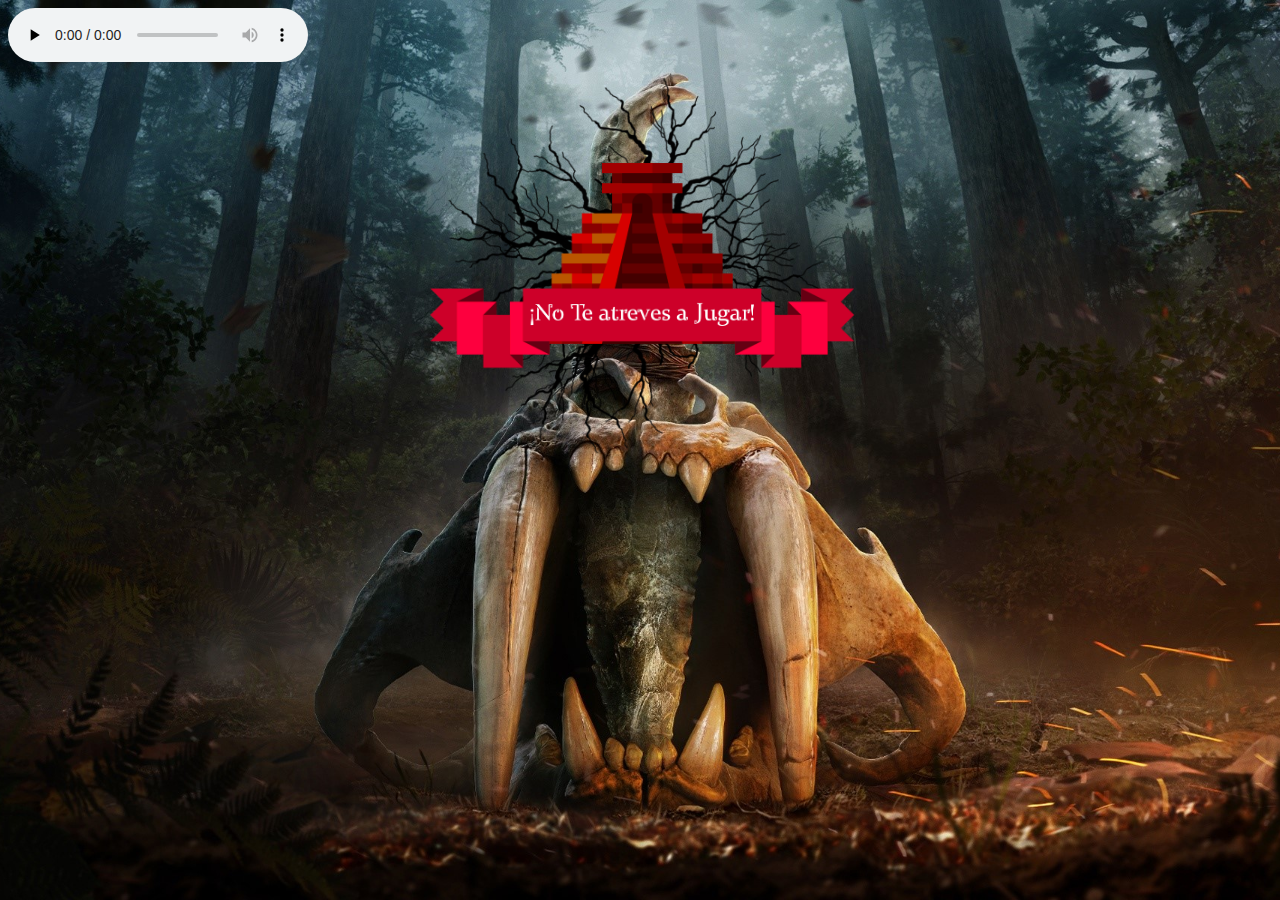
<file: index.html>
<html>
    <head>
        <meta http-equiv="Content-Type" content="text/html; charset=UTF-8">
        <meta name="viewport" content="width=device-with, initial-scale=1">
        <title>Inicio</title>
        <link href="css/paginap.css" rel="stylesheet" type="text/css"/>
    </head>
    <body text="#ffffff">
        <audio src="musica/PI.mp3" preload="none" controls></audio>
        <div class="boton" >
       <a href="IniciarSesion.php"> <p style="text-align: center; "><img src="Imagenes/boton.png" width="450" alt=""/></p></a>
        </div>
    </body>
</html>
</file>
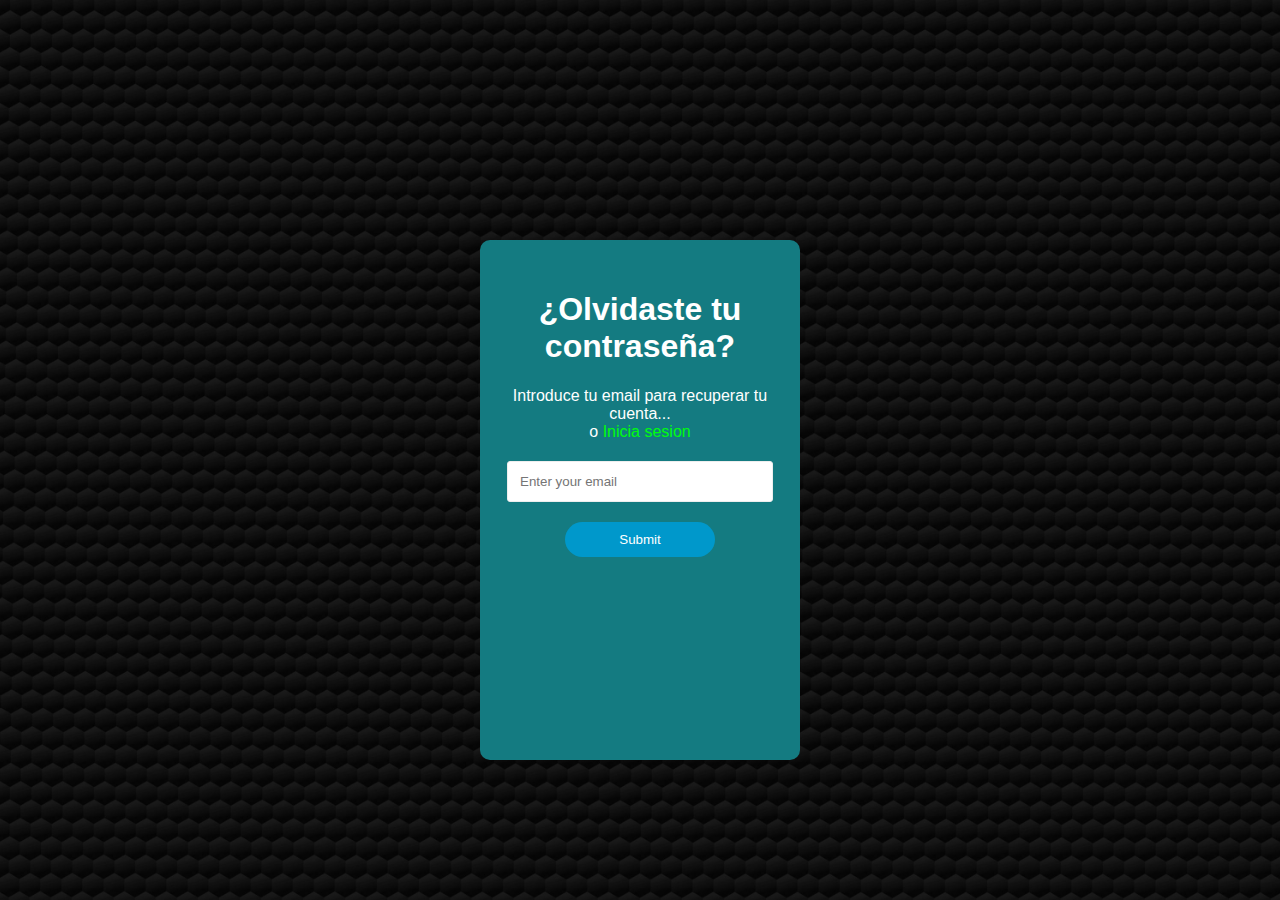
<file: RecuperarCuenta.html>
<!-- 
    Document   : Recuperar cuenta
    Created on : 28/04/2020, 01:59:17 AM
    Author     : Arturo
-->
<!DOCTYPE html>
<html>
    <head>
        <meta http-equiv="Content-Type" content=text/html; charset="UTF-8">
        <title>Lost your password?</title>
    <link href="css/Registro.css" rel="stylesheet" type="text/css"/>
    </head>
    <body text="#ffffff">
        <div class="login-box">
        <h1>¿Olvidaste tu contraseña?</h1>
        <a>Introduce tu email para recuperar tu cuenta... </a><br/>
    <span>o <a href="Login.html" class="a">Inicia sesion</a></span>
    <form action="Login.html" method="POST">
      <input name="email" type="text" placeholder="Enter your email">   
      <input type="submit" value="Submit">
    </form>
</div>
    </body>
</html>
</file>
<file: css/paginap.css>
/*
To change this license header, choose License Headers in Project Properties.
To change this template file, choose Tools | Templates
and open the template in the editor.
*/
/* 
    Created on : 22/04/2020, 01:11:53 PM
    Author     : PandaKush
*/
body{
background: url(../Imagenes/juego-far-cry-primal_1920x1200_xtrafondos.com.jpg) no-repeat center center fixed;
-webkit-background-size: cover; /*todo esto es para ajustar la imagen de fondo a la pagina y hacerla responsiba*/
-moz-background-size: cover;
-o-background-size: cover;
background-size: cover;
}
</file>
<file: css/Registro.css>
/*
To change this license header, choose License Headers in Project Properties.
To change this template file, choose Tools | Templates
and open the template in the editor.
*/
/* 
    Created on : 30/04/2020, 01:56:01 PM
    Author     : Arturo
*/
body{
background: url(../Imagenes/Fondo.jpg) no-repeat center center fixed;
-webkit-background-size: cover;
-moz-background-size: cover;
-o-background-size: cover;
background-size: cover;
}
body {
  font-family: 'Roboto', sans-serif;
  text-align: center;
}

/* Input Forms*/
input[type="text"], input[type="password"]{
  outline: none;
  padding: 12px;
  display: block;
  width: 80%;
  border-radius: 3px;
  border: 1px solid #eee;
  margin: 20px auto;
}

input[type="submit"] {
  padding: 10px;
  color: #fff;
  background: #0098cb;
  width: 50%;
  margin: 20px auto;
  margin-top: 0;
  border: 0;
  border-radius: 20px;
  cursor: pointer;
}
input[type="submit"]:hover {
  background-color: #00b8eb;
}

/* Header */
header {
  border-bottom: 2px solid #eee;
  padding: 20px 0;
  margin-bottom: 10px;
  width: 100%;
  text-align: center;
}
header a {
  text-decoration: none;
  color: #333;
}
.a.a {
  text-decoration: none;
  color: rgb(0, 253, 13);
}
.a:hover {
  color: #fff;
}
.login-box {
  width: 320px;
  height: 520px;
  background: #147b81;
  color: #fff;
  top: 50%;
  left: 50%;
  position: absolute;
  transform: translate(-50%, -50%);
  box-sizing: border-box; 
  padding: 30px 10px;
  border-radius:10px;
  margin-top:50px;
}
</file>
